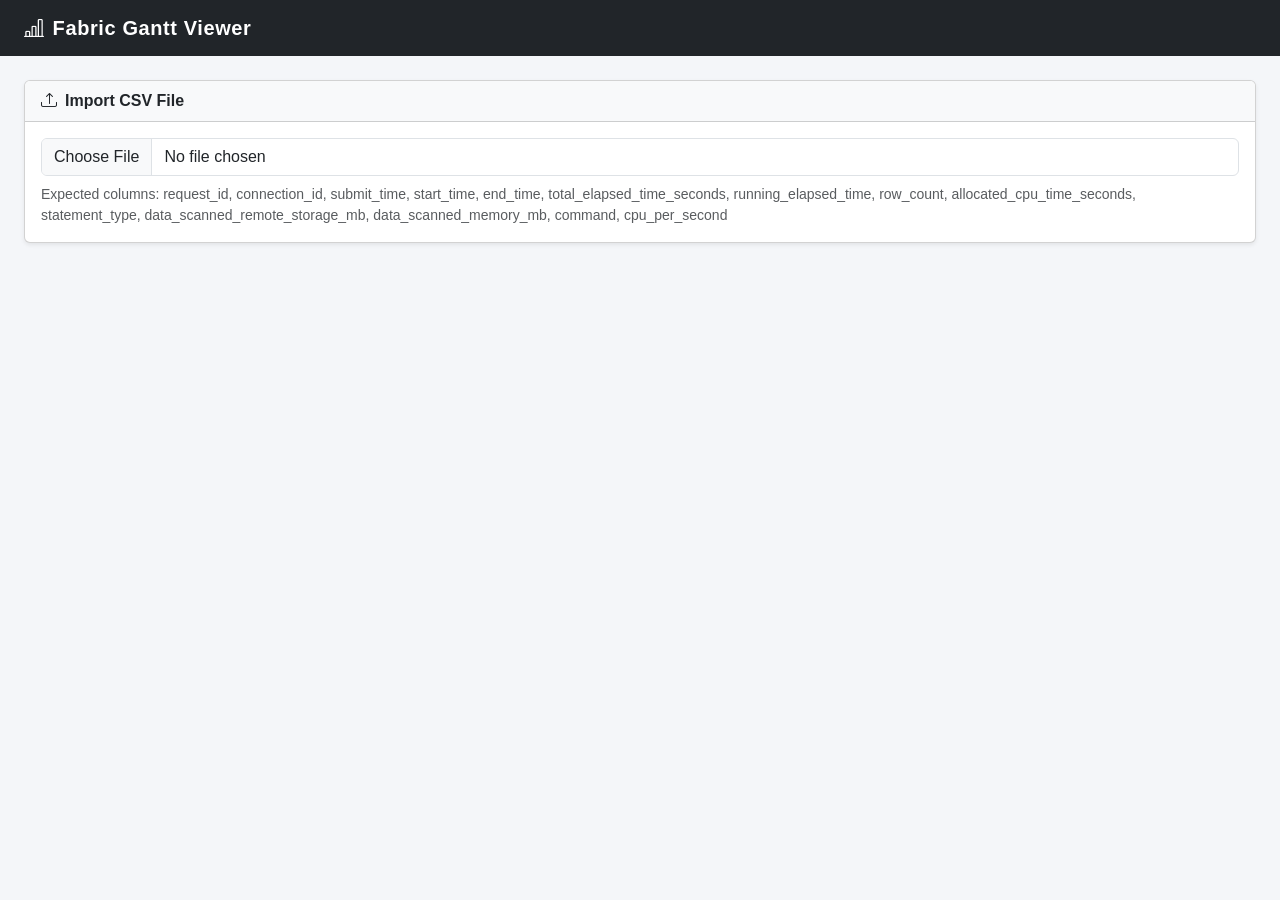
<file: fabric-gantt-viewer/index.html>
<!DOCTYPE html>
<html lang="en">
<head>
  <meta charset="UTF-8" />
  <meta name="viewport" content="width=device-width, initial-scale=1.0"/>
  <title>Fabric Gantt Viewer</title>
  <link rel="stylesheet" href="https://cdn.jsdelivr.net/npm/bootstrap@5.3.3/dist/css/bootstrap.min.css"/>
  <link rel="stylesheet" href="https://cdn.jsdelivr.net/npm/bootstrap-icons@1.11.3/font/bootstrap-icons.min.css"/>
  <link rel="stylesheet" href="styles.css"/>
</head>
<body>

<!-- Navbar -->
<nav class="navbar navbar-dark bg-dark px-4">
  <span class="navbar-brand fw-bold fs-5"><i class="bi bi-bar-chart-line me-2"></i>Fabric Gantt Viewer</span>
</nav>

<div class="container-fluid py-4 px-4">
  
  <!-- Import CSV Section -->
  <div class="card shadow-sm mb-4">
    <div class="card-header fw-semibold"><i class="bi bi-upload me-2"></i>Import CSV File</div>
    <div class="card-body">
      <input type="file" id="csvFileInput" accept=".csv" class="form-control"/>
      <div class="text-muted small mt-2">
        Expected columns: request_id, connection_id, submit_time, start_time, end_time, total_elapsed_time_seconds, running_elapsed_time, row_count, allocated_cpu_time_seconds, statement_type, data_scanned_remote_storage_mb, data_scanned_memory_mb, command, cpu_per_second
      </div>
    </div>
  </div>

  <!-- Metrics Cards -->
  <div id="metricsSection" class="row g-3 mb-4" style="display: none;">
    <div class="col-md-3">
      <div class="card shadow-sm metric-card">
        <div class="card-body">
          <div class="metric-label"><i class="bi bi-clock-history me-1"></i>End-to-End Duration</div>
          <div class="metric-value" id="metricDuration">--</div>
          <div class="metric-subvalue" id="metricDurationSeconds">-- seconds</div>
        </div>
      </div>
    </div>
    <div class="col-md-3">
      <div class="card shadow-sm metric-card">
        <div class="card-body">
          <div class="metric-label"><i class="bi bi-speedometer2 me-1"></i>Average CPU/Second</div>
          <div class="metric-value" id="metricAvgCU">--</div>
          <div class="metric-subvalue" id="metricMinMaxCU">min: -- | max: --</div>
        </div>
      </div>
    </div>
    <div class="col-md-3">
      <div class="card shadow-sm metric-card">
        <div class="card-body">
          <div class="metric-label"><i class="bi bi-cpu me-1"></i>Total Allocated CPU Time</div>
          <div class="metric-value" id="metricTotalCPU">--</div>
          <div class="metric-subvalue">seconds</div>
        </div>
      </div>
    </div>
    <div class="col-md-3">
      <div class="card shadow-sm metric-card">
        <div class="card-body">
          <div class="metric-label"><i class="bi bi-lightning-charge me-1"></i>Peak CPU/Second</div>
          <div class="metric-value" id="metricPeakCU">--</div>
          <div class="metric-subvalue" id="metricPeakTime">at --</div>
        </div>
      </div>
    </div>
  </div>

  <!-- Main Content Area -->
  <div class="row g-4" id="mainContent" style="display: none;">
    
    <!-- CU per Second Line Chart -->
    <div class="col-12">
      <div class="card shadow-sm">
        <div class="card-header fw-semibold d-flex justify-content-between align-items-center">
          <span><i class="bi bi-graph-up me-2"></i>Total CU per Second Over Time</span>
          <div>
            <button class="btn btn-sm btn-outline-secondary" id="lineZoomInBtn"><i class="bi bi-zoom-in"></i></button>
            <button class="btn btn-sm btn-outline-secondary" id="lineZoomOutBtn"><i class="bi bi-zoom-out"></i></button>
            <button class="btn btn-sm btn-outline-secondary" id="lineResetZoomBtn"><i class="bi bi-arrow-clockwise"></i></button>
          </div>
        </div>
        <div class="card-body">
          <div id="lineChartContainer" class="line-chart-container">
            <div class="line-chart-scroll">
              <svg id="lineChart"></svg>
            </div>
          </div>
        </div>
      </div>
    </div>

    <!-- Gantt Chart Panel -->
    <div id="ganttColumn" class="col-lg-12">
      <div class="card shadow-sm">
        <div class="card-header fw-semibold d-flex justify-content-between align-items-center">
          <span><i class="bi bi-bar-chart-line me-2"></i>Gantt Chart</span>
          <div>
            <button class="btn btn-sm btn-outline-secondary" id="zoomInBtn"><i class="bi bi-zoom-in"></i></button>
            <button class="btn btn-sm btn-outline-secondary" id="zoomOutBtn"><i class="bi bi-zoom-out"></i></button>
            <button class="btn btn-sm btn-outline-secondary" id="resetZoomBtn"><i class="bi bi-arrow-clockwise"></i></button>
          </div>
        </div>
        <div class="card-body p-0">
          <div id="ganttContainer" class="gantt-container">
            <div id="ganttChart"></div>
          </div>
        </div>
      </div>
    </div>

    <!-- Details Panel (Initially Hidden) -->
    <div id="detailsColumn" class="col-lg-4" style="display: none;">
      <div class="card shadow-sm details-panel">
        <div class="card-header fw-semibold d-flex justify-content-between align-items-center">
          <span><i class="bi bi-info-circle me-2"></i>Request Details</span>
          <button class="btn btn-sm btn-close" id="closeDetailsBtn"></button>
        </div>
        <div class="card-body">
          <div id="detailsContent"></div>
        </div>
      </div>
    </div>

  </div>
</div>

<!-- Toast Notification -->
<div class="position-fixed bottom-0 end-0 p-3" style="z-index:9999">
  <div id="toast" class="toast align-items-center border-0" role="alert">
    <div class="d-flex">
      <div class="toast-body"><span id="toastMsg"></span></div>
      <button type="button" class="btn-close me-2 m-auto" data-bs-dismiss="toast"></button>
    </div>
  </div>
</div>

<script src="https://cdn.jsdelivr.net/npm/bootstrap@5.3.3/dist/js/bootstrap.bundle.min.js"></script>
<script src="app.js"></script>
</body>
</html>
</file>
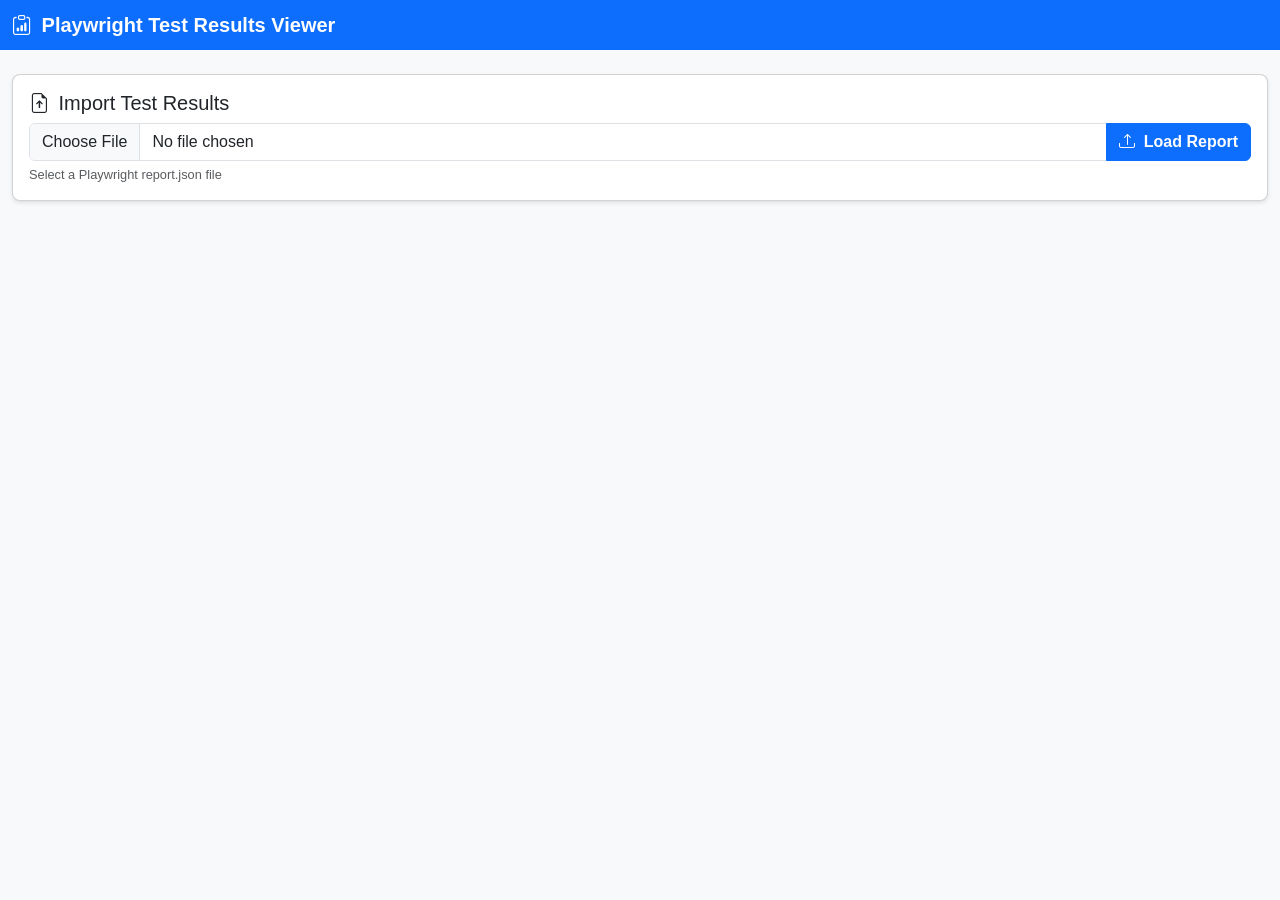
<file: playwright-result-viewer/index.html>
<!DOCTYPE html>
<html lang="en">
<head>
    <meta charset="UTF-8">
    <meta name="viewport" content="width=device-width, initial-scale=1.0">
    <title>Playwright Test Results Viewer</title>
    
    <!-- Bootstrap CSS -->
    <link href="https://cdn.jsdelivr.net/npm/bootstrap@5.3.0/dist/css/bootstrap.min.css" rel="stylesheet">
    <!-- Bootstrap Icons -->
    <link rel="stylesheet" href="https://cdn.jsdelivr.net/npm/bootstrap-icons@1.10.0/font/bootstrap-icons.css">
    <!-- Custom CSS -->
    <link rel="stylesheet" href="styles.css">
</head>
<body>
    <nav class="navbar navbar-dark bg-primary">
        <div class="container-fluid">
            <span class="navbar-brand mb-0 h1">
                <i class="bi bi-clipboard-data"></i> Playwright Test Results Viewer
            </span>
        </div>
    </nav>

    <div class="container-fluid py-4">
        <!-- File Import Section -->
        <div class="row mb-4">
            <div class="col-12">
                <div class="card">
                    <div class="card-body">
                        <h5 class="card-title">
                            <i class="bi bi-file-earmark-arrow-up"></i> Import Test Results
                        </h5>
                        <div class="input-group">
                            <input type="file" class="form-control" id="fileInput" accept=".json">
                            <button class="btn btn-primary" type="button" id="loadButton">
                                <i class="bi bi-upload"></i> Load Report
                            </button>
                        </div>
                        <small class="text-muted">Select a Playwright report.json file</small>
                    </div>
                </div>
            </div>
        </div>

        <!-- Summary Stats -->
        <div class="row mb-4" id="summarySection" style="display: none;">
            <div class="col-md-3">
                <div class="card text-white bg-success">
                    <div class="card-body">
                        <h6 class="card-title">Total Tests</h6>
                        <h3 id="totalTests">0</h3>
                    </div>
                </div>
            </div>
            <div class="col-md-3">
                <div class="card text-white bg-info">
                    <div class="card-body">
                        <h6 class="card-title">Passed</h6>
                        <h3 id="passedTests">0</h3>
                    </div>
                </div>
            </div>
            <div class="col-md-3">
                <div class="card text-white bg-danger">
                    <div class="card-body">
                        <h6 class="card-title">Failed</h6>
                        <h3 id="failedTests">0</h3>
                    </div>
                </div>
            </div>
            <div class="col-md-3">
                <div class="card text-white bg-warning">
                    <div class="card-body">
                        <h6 class="card-title">Total Duration</h6>
                        <h3 id="totalDuration">0s</h3>
                    </div>
                </div>
            </div>
        </div>

        <!-- Top Tests by Duration -->
        <div class="row mb-4" id="topTestsSection" style="display: none;">
            <div class="col-12">
                <div class="card">
                    <div class="card-header bg-warning">
                        <h5 class="mb-0">
                            <i class="bi bi-trophy"></i> Top 10 Test Suites by Average Duration
                        </h5>
                    </div>
                    <div class="card-body">
                        <div class="table-responsive">
                            <table class="table table-striped table-hover">
                                <thead class="table-dark">
                                    <tr>
                                        <th>Rank</th>
                                        <th>Suite Name</th>
                                        <th>File</th>
                                        <th>Min (ms)</th>
                                        <th>Max (ms)</th>
                                        <th>Avg (ms)</th>
                                        <th>Tests</th>
                                        <th>Status</th>
                                    </tr>
                                </thead>
                                <tbody id="topTestsTableBody">
                                </tbody>
                            </table>
                        </div>
                    </div>
                </div>
            </div>
        </div>

        <!-- All Tests Table -->
        <div class="row" id="allTestsSection" style="display: none;">
            <div class="col-12">
                <div class="card">
                    <div class="card-header bg-primary text-white">
                        <h5 class="mb-0">
                            <i class="bi bi-list-task"></i> All Test Results (Grouped by File & Suite)
                        </h5>
                    </div>
                    <div class="card-body">
                        <div class="table-responsive">
                            <table class="table table-bordered table-hover">
                                <thead class="table-dark">
                                    <tr>
                                        <th style="width: 50px;"></th>
                                        <th>Test Name</th>
                                        <th style="width: 120px;">Min (ms)</th>
                                        <th style="width: 120px;">Max (ms)</th>
                                        <th style="width: 120px;">Avg (ms)</th>
                                        <th style="width: 100px;">Runs</th>
                                        <th style="width: 100px;">Status</th>
                                    </tr>
                                </thead>
                                <tbody id="allTestsTableBody">
                                </tbody>
                            </table>
                        </div>
                    </div>
                </div>
            </div>
        </div>
    </div>

    <!-- Bootstrap JS Bundle -->
    <script src="https://cdn.jsdelivr.net/npm/bootstrap@5.3.0/dist/js/bootstrap.bundle.min.js"></script>
    <!-- Custom JS -->
    <script src="app.js"></script>
</body>
</html>
</file>
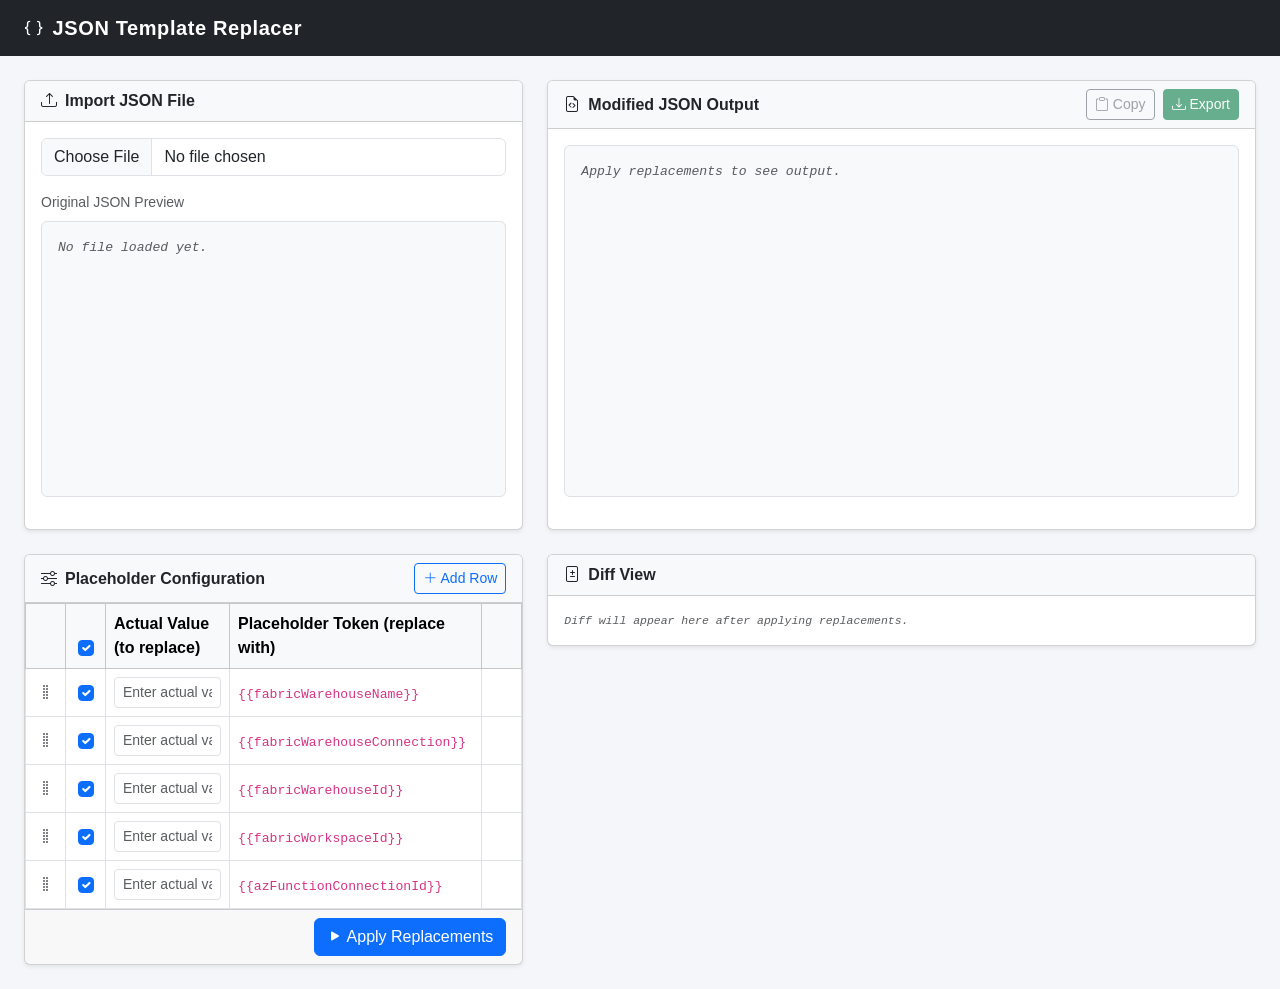
<file: template-replacer/index.html>
<!DOCTYPE html>
<html lang="en">
<head>
  <meta charset="UTF-8" />
  <meta name="viewport" content="width=device-width, initial-scale=1.0"/>
  <title>JSON Template Replacer</title>
  <link rel="stylesheet" href="https://cdn.jsdelivr.net/npm/bootstrap@5.3.3/dist/css/bootstrap.min.css"/>
  <link rel="stylesheet" href="https://cdn.jsdelivr.net/npm/bootstrap-icons@1.11.3/font/bootstrap-icons.min.css"/>
  <link rel="stylesheet" href="styles.css"/>
</head>
<body>

<!-- Navbar -->
<nav class="navbar navbar-dark bg-dark px-4">
  <span class="navbar-brand fw-bold fs-5"><i class="bi bi-braces me-2"></i>JSON Template Replacer</span>
</nav>

<div class="container-fluid py-4 px-4">
  <div class="row g-4">

    <!-- LEFT COLUMN -->
    <div class="col-lg-5">

      <!-- Import JSON -->
      <div class="card shadow-sm mb-4 card-top-row">
        <div class="card-header fw-semibold"><i class="bi bi-upload me-2"></i>Import JSON File</div>
        <div class="card-body">
          <input type="file" id="fileInput" accept=".json" class="form-control mb-3"/>
          <label class="form-label text-muted small">Original JSON Preview</label>
          <pre id="originalPreview" class="json-preview bg-light p-3 rounded border text-muted fst-italic">No file loaded yet.</pre>
        </div>
      </div>

      <!-- Placeholder Config -->
      <div class="card shadow-sm">
        <div class="card-header fw-semibold d-flex justify-content-between align-items-center">
          <span><i class="bi bi-sliders me-2"></i>Placeholder Configuration</span>
          <button class="btn btn-sm btn-outline-primary" id="addRowBtn"><i class="bi bi-plus-lg me-1"></i>Add Row</button>
        </div>
        <div class="card-body p-0">
          <table class="table table-bordered mb-0" id="placeholderTable">
            <thead class="table-light">
              <tr>
                <th style="width:40px" class="text-center"></th>
                <th style="width:40px" class="text-center"><input type="checkbox" class="form-check-input" id="checkAll" checked/></th>
                <th>Actual Value (to replace)</th>
                <th>Placeholder Token (replace with)</th>
                <th style="width:40px"></th>
              </tr>
            </thead>
            <tbody id="placeholderBody">
              <!-- Predefined rows injected by JS -->
            </tbody>
          </table>
        </div>
        <div class="card-footer text-end">
          <button class="btn btn-primary" id="applyBtn"><i class="bi bi-play-fill me-1"></i>Apply Replacements</button>
        </div>
      </div>

    </div>

    <!-- RIGHT COLUMN -->
    <div class="col-lg-7">

      <!-- Output / Modified JSON -->
      <div class="card shadow-sm mb-4 card-top-row">
        <div class="card-header fw-semibold d-flex justify-content-between align-items-center">
          <span><i class="bi bi-file-earmark-code me-2"></i>Modified JSON Output</span>
          <div class="d-flex gap-2">
            <button class="btn btn-sm btn-outline-secondary" id="copyBtn" disabled><i class="bi bi-clipboard me-1"></i>Copy</button>
            <button class="btn btn-sm btn-success" id="exportBtn" disabled><i class="bi bi-download me-1"></i>Export</button>
          </div>
        </div>
        <div class="card-body">
          <pre id="outputPreview" class="json-preview bg-light p-3 rounded border text-muted fst-italic">Apply replacements to see output.</pre>
        </div>
      </div>

      <!-- Diff View -->
      <div class="card shadow-sm" id="diffCard">
        <div class="card-header fw-semibold"><i class="bi bi-file-diff me-2"></i>Diff View</div>
        <div class="card-body p-0">
          <div id="diffContainer" class="diff-container p-0">
            <div class="text-muted fst-italic p-3 small">Diff will appear here after applying replacements.</div>
          </div>
        </div>
      </div>

    </div>
  </div>
</div>

<!-- Toast -->
<div class="position-fixed bottom-0 end-0 p-3" style="z-index:9999">
  <div id="toast" class="toast align-items-center text-bg-success border-0" role="alert">
    <div class="d-flex">
      <div class="toast-body"><i class="bi bi-check-circle me-2"></i><span id="toastMsg">Copied to clipboard!</span></div>
      <button type="button" class="btn-close btn-close-white me-2 m-auto" data-bs-dismiss="toast"></button>
    </div>
  </div>
</div>

<script src="https://cdn.jsdelivr.net/npm/bootstrap@5.3.3/dist/js/bootstrap.bundle.min.js"></script>
<script src="app.js"></script>
</body>
</html>
</file>
<file: fabric-gantt-viewer/styles.css>
body {
  background-color: #f4f6f9;
  font-family: 'Segoe UI', Tahoma, Geneva, Verdana, sans-serif;
}

.navbar-brand {
  letter-spacing: 0.03em;
}

.card-header {
  background-color: #f8f9fa;
}

/* Metric Cards */
.metric-card {
  border-left: 4px solid #0d6efd;
  transition: transform 0.2s, box-shadow 0.2s;
}

.metric-card:hover {
  transform: translateY(-2px);
  box-shadow: 0 0.5rem 1rem rgba(0, 0, 0, 0.15) !important;
}

.metric-label {
  font-size: 0.85rem;
  color: #6c757d;
  font-weight: 500;
  margin-bottom: 0.5rem;
}

.metric-value {
  font-size: 1.8rem;
  font-weight: 600;
  color: #212529;
  line-height: 1.2;
}

.metric-subvalue {
  font-size: 0.8rem;
  color: #6c757d;
  margin-top: 0.25rem;
}

/* Gantt Chart Container */
.gantt-container {
  overflow-x: auto;
  overflow-y: auto;
  max-height: calc(100vh - 400px);
  min-height: 500px;
  background-color: #fff;
  position: relative;
}

#ganttChart {
  padding: 20px;
  min-width: 100%;
}

/* Timeline Header */
.timeline-header {
  display: flex;
  margin-bottom: 10px;
  padding-left: 200px;
  position: sticky;
  top: 0;
  background: white;
  z-index: 10;
  border-bottom: 2px solid #dee2e6;
  padding-bottom: 10px;
}

.timeline-tick {
  position: relative;
  border-left: 1px solid #dee2e6;
  padding-left: 5px;
  font-size: 0.75rem;
  color: #6c757d;
}

/* Gantt Row */
.gantt-row {
  display: flex;
  align-items: center;
  margin-bottom: 8px;
  min-height: 40px;
  padding: 5px 0;
  border-bottom: 1px solid #f0f0f0;
}

.gantt-row:hover {
  background-color: #f8f9fa;
}

.gantt-label {
  width: 200px;
  font-size: 0.85rem;
  font-weight: 500;
  color: #212529;
  padding-right: 15px;
  overflow: hidden;
  text-overflow: ellipsis;
  white-space: nowrap;
  flex-shrink: 0;
}

.gantt-bars-container {
  flex: 1;
  position: relative;
  height: 30px;
}

/* Gantt Bars */
.gantt-bar {
  position: absolute;
  height: 24px;
  border-radius: 4px;
  cursor: pointer;
  transition: all 0.2s;
  display: flex;
  align-items: center;
  justify-content: center;
  font-size: 0.7rem;
  color: white;
  overflow: hidden;
  white-space: nowrap;
}

.gantt-bar:hover {
  height: 28px;
  box-shadow: 0 2px 8px rgba(0, 0, 0, 0.2);
  z-index: 5;
}

.gantt-bar-queue {
  background-color: #0dcaf0;
  border: 1px solid #0aa2c0;
}

.gantt-bar-running {
  background-color: #0d6efd;
  border: 1px solid #0a58ca;
}

.gantt-bar.selected {
  box-shadow: 0 0 0 3px rgba(13, 110, 253, 0.3);
  z-index: 6;
}

/* Details Panel */
.details-panel {
  position: sticky;
  top: 20px;
  max-height: calc(100vh - 40px);
  overflow-y: auto;
}

.detail-group {
  margin-bottom: 1.5rem;
}

.detail-group-title {
  font-size: 0.9rem;
  font-weight: 600;
  color: #495057;
  margin-bottom: 0.75rem;
  padding-bottom: 0.5rem;
  border-bottom: 2px solid #dee2e6;
}

.detail-item {
  display: flex;
  padding: 0.5rem 0;
  border-bottom: 1px solid #f0f0f0;
}

.detail-item:last-child {
  border-bottom: none;
}

.detail-label {
  font-size: 0.8rem;
  color: #6c757d;
  font-weight: 500;
  min-width: 150px;
  flex-shrink: 0;
}

.detail-value {
  font-size: 0.85rem;
  color: #212529;
  font-family: 'Courier New', Courier, monospace;
  word-break: break-all;
  flex: 1;
}

.detail-command {
  background-color: #f8f9fa;
  padding: 10px;
  border-radius: 4px;
  font-family: 'Courier New', Courier, monospace;
  font-size: 0.75rem;
  max-height: 200px;
  overflow-y: auto;
  white-space: pre-wrap;
  word-break: break-all;
}

/* Grid lines */
.timeline-grid {
  position: absolute;
  top: 0;
  bottom: 0;
  border-left: 1px dashed #e9ecef;
  pointer-events: none;
}

/* Peak CU line */
.peak-cu-line {
  position: absolute;
  top: 0;
  width: 2px;
  background-color: #dc3545;
  pointer-events: none;
  z-index: 8;
  opacity: 0.8;
  margin-left: 200px;
}

.peak-cu-label {
  position: absolute;
  top: -25px;
  left: 50%;
  transform: translateX(-50%);
  background-color: #dc3545;
  color: white;
  padding: 2px 8px;
  border-radius: 4px;
  font-size: 0.7rem;
  white-space: nowrap;
  font-weight: 600;
}

/* Line Chart */
.line-chart-container {
  width: 100%;
  min-height: 300px;
  position: relative;
}

.line-chart-scroll {
  overflow-x: auto;
  overflow-y: hidden;
}

#lineChart {
  display: block;
  min-width: 100%;
}

.line-chart-grid {
  stroke: #e9ecef;
  stroke-width: 1;
  stroke-dasharray: 4;
}

.line-chart-axis {
  stroke: #6c757d;
  stroke-width: 1.5;
}

.line-chart-path {
  fill: none;
  stroke: #0d6efd;
  stroke-width: 2.5;
  stroke-linejoin: round;
  stroke-linecap: round;
}

.line-chart-area {
  fill: #0d6efd;
  opacity: 0.1;
}

.line-chart-label {
  font-size: 11px;
  fill: #6c757d;
  font-family: 'Segoe UI', Tahoma, Geneva, Verdana, sans-serif;
}

.line-chart-title {
  font-size: 12px;
  fill: #495057;
  font-weight: 600;
  font-family: 'Segoe UI', Tahoma, Geneva, Verdana, sans-serif;
}

.line-chart-point {
  fill: #0d6efd;
  stroke: white;
  stroke-width: 2;
  cursor: pointer;
}

.line-chart-point:hover {
  r: 5;
  fill: #0a58ca;
}

.line-chart-peak-point {
  fill: #dc3545;
  stroke: white;
  stroke-width: 2;
  animation: pulse 1.5s ease-in-out infinite;
}

@keyframes pulse {
  0%, 100% { opacity: 1; }
  50% { opacity: 0.5; }
}

/* Responsive */
@media (max-width: 992px) {
  .gantt-label {
    width: 150px;
  }
  
  .metric-value {
    font-size: 1.5rem;
  }
}

@media (max-width: 768px) {
  .gantt-label {
    width: 120px;
    font-size: 0.75rem;
  }
  
  .metric-value {
    font-size: 1.3rem;
  }
  
  .timeline-header {
    padding-left: 120px;
  }
}

/* Toast customization */
.toast.text-bg-success {
  background-color: #198754 !important;
}

.toast.text-bg-danger {
  background-color: #dc3545 !important;
}

.toast.text-bg-info {
  background-color: #0dcaf0 !important;
}
</file>
<file: playwright-result-viewer/styles.css>
/* Custom styles for Playwright Test Results Viewer */

body {
    background-color: #f8f9fa;
    font-family: -apple-system, BlinkMacSystemFont, 'Segoe UI', Roboto, 'Helvetica Neue', Arial, sans-serif;
}

/* Navbar */
.navbar-brand {
    font-weight: 600;
    font-size: 1.25rem;
}

/* Cards */
.card {
    border-radius: 8px;
    box-shadow: 0 2px 4px rgba(0, 0, 0, 0.1);
    margin-bottom: 1rem;
}

.card-header {
    border-radius: 8px 8px 0 0 !important;
    font-weight: 600;
}

/* Summary cards */
.card.bg-success,
.card.bg-info,
.card.bg-danger,
.card.bg-warning {
    border: none;
    box-shadow: 0 4px 6px rgba(0, 0, 0, 0.1);
}

.card.bg-warning {
    color: #000 !important;
}

.card.bg-warning .card-title,
.card.bg-warning h3 {
    color: #000 !important;
}

/* Tables */
.table {
    margin-bottom: 0;
}

.table thead th {
    font-weight: 600;
    border-bottom: 2px solid #dee2e6;
    white-space: nowrap;
}

.table-hover tbody tr:hover {
    background-color: rgba(0, 0, 0, 0.02);
}

/* File and Suite headers */
.file-header {
    background-color: #e9ecef !important;
    font-weight: 600;
}

.suite-header {
    background-color: #f8f9fa !important;
}

.test-row td {
    vertical-align: middle;
}

/* Collapsible buttons */
.btn-link {
    text-decoration: none;
    padding: 0;
    font-weight: 600;
}

.btn-link:hover {
    text-decoration: none;
}

.btn-link i {
    transition: transform 0.2s ease;
}

.btn-link[aria-expanded="false"] i {
    transform: rotate(-90deg);
}

/* Badges */
.badge {
    font-weight: 500;
    padding: 0.35em 0.65em;
}

/* File input */
.form-control:focus {
    border-color: #0d6efd;
    box-shadow: 0 0 0 0.25rem rgba(13, 110, 253, 0.25);
}

/* Responsive adjustments */
@media (max-width: 768px) {
    .container-fluid {
        padding-left: 1rem;
        padding-right: 1rem;
    }
    
    .table {
        font-size: 0.875rem;
    }
    
    .card-body {
        padding: 1rem;
    }
}

/* Table row animations */
.collapse {
    transition: height 0.2s ease;
}

/* Status indicators */
.table-danger {
    background-color: rgba(220, 53, 69, 0.1) !important;
}

/* Scrollable table container */
.table-responsive {
    max-height: 600px;
    overflow-y: auto;
}

/* Sticky table header */
.table-responsive thead th {
    position: sticky;
    top: 0;
    background-color: #212529;
    z-index: 10;
}

/* Loading state */
.loading {
    opacity: 0.6;
    pointer-events: none;
}

/* Number formatting */
td strong {
    color: #0d6efd;
}

/* Icon spacing */
i.bi {
    margin-right: 0.25rem;
}

/* Enhanced hover effects */
.card:hover {
    box-shadow: 0 4px 8px rgba(0, 0, 0, 0.15);
    transition: box-shadow 0.2s ease;
}

/* Button styles */
#loadButton {
    font-weight: 600;
}

#loadButton:hover {
    background-color: #0b5ed7;
    border-color: #0a58ca;
}

/* Small text in tables */
small.text-muted {
    display: block;
    margin-top: 0.25rem;
    font-size: 0.8rem;
}

/* Improve collapsible row borders */
.file-header td,
.suite-header td {
    border-bottom: 2px solid #dee2e6;
}

.test-row td {
    border-top: 1px solid #dee2e6;
}
</file>
<file: template-replacer/styles.css>
body {
  background-color: #f4f6f9;
  font-family: 'Segoe UI', Tahoma, Geneva, Verdana, sans-serif;
}

.json-preview {
  font-family: 'Courier New', Courier, monospace;
  font-size: 0.82rem;
  flex: 1;
  overflow-y: auto;
  white-space: pre-wrap;
  word-break: break-all;
}

.diff-container {
  font-family: 'Courier New', Courier, monospace;
  font-size: 0.82rem;
  max-height: 480px;
  overflow-y: auto;
}

.diff-line {
  display: flex;
  align-items: flex-start;
  padding: 1px 0;
  line-height: 1.5;
}

.diff-line-num {
  min-width: 42px;
  text-align: right;
  padding-right: 10px;
  padding-left: 6px;
  color: #888;
  user-select: none;
  border-right: 1px solid #ddd;
  margin-right: 10px;
  flex-shrink: 0;
}

.diff-line-content {
  white-space: pre-wrap;
  word-break: break-all;
  flex: 1;
}

.diff-removed {
  background-color: #ffeef0;
  color: #b31d28;
}

.diff-removed .diff-line-num {
  background-color: #ffd7d9;
  border-right-color: #f8b9c0;
}

.diff-added {
  background-color: #e6ffed;
  color: #22863a;
}

.diff-added .diff-line-num {
  background-color: #cdffd8;
  border-right-color: #a8e6b4;
}

.diff-unchanged {
  background-color: #fff;
  color: #24292e;
}

.diff-sign {
  min-width: 16px;
  flex-shrink: 0;
  font-weight: bold;
}

.placeholder-key-input {
  font-family: 'Courier New', Courier, monospace;
  font-size: 0.82rem;
}

.card-header {
  background-color: #f8f9fa;
}

.navbar-brand {
  letter-spacing: 0.03em;
}

.card-top-row {
  height: 450px;
  display: flex;
  flex-direction: column;
}

.card-top-row .card-body {
  flex: 1;
  display: flex;
  flex-direction: column;
  overflow: hidden;
}
</file>
